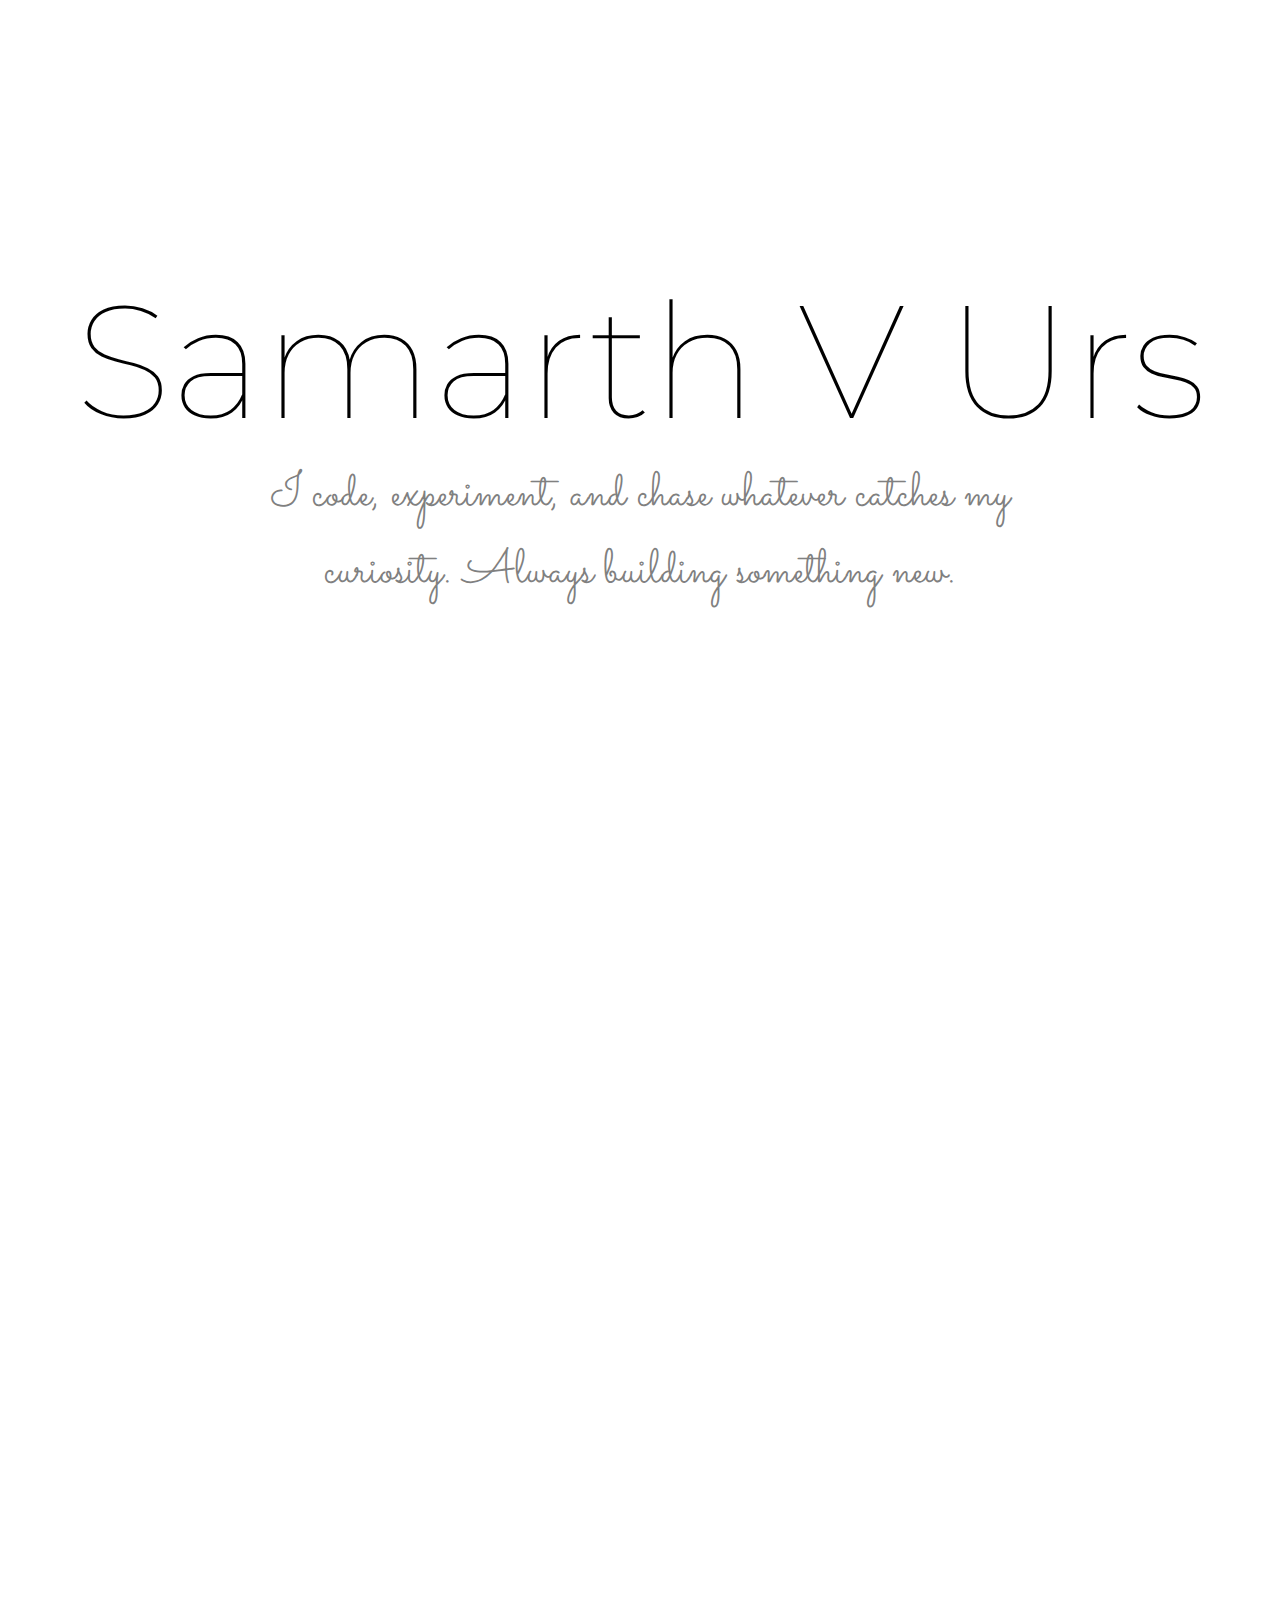
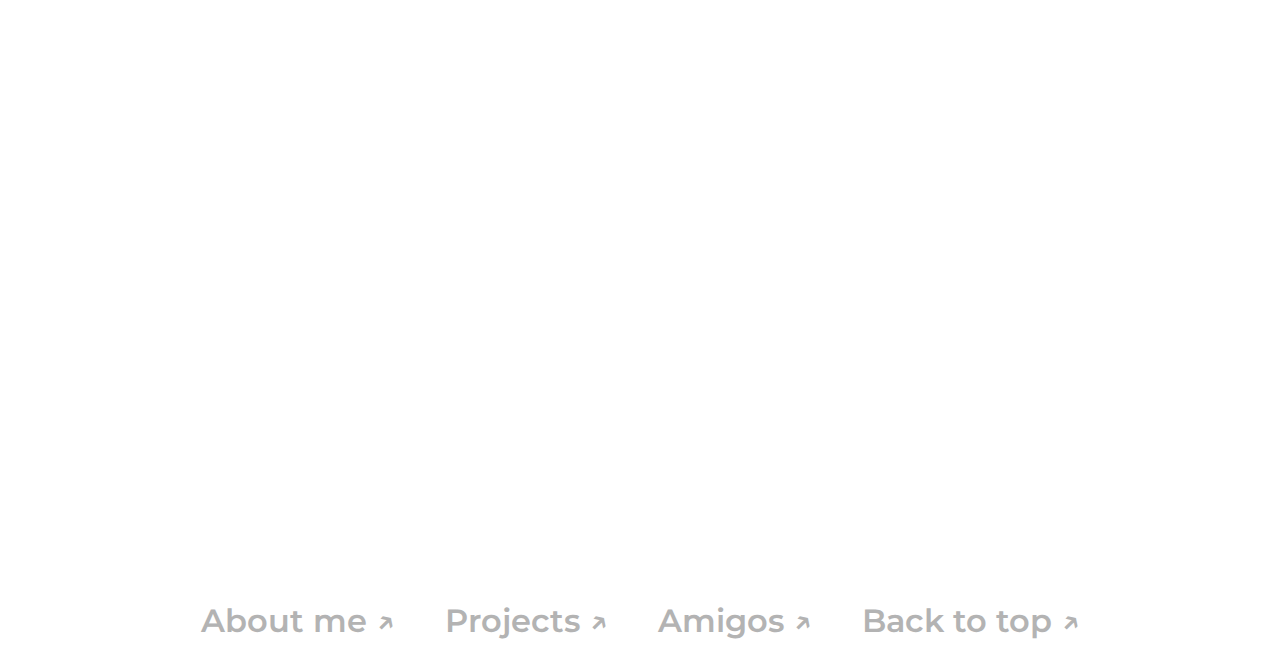
<file: index.html>
<!DOCTYPE html>
<html lang="en">

    <head>
        <!-- AOS CSS -->
        <link href="https://cdn.jsdelivr.net/npm/aos@2.3.4/dist/aos.css" rel="stylesheet">
        <link href="https://cdn.jsdelivr.net/npm/bootstrap@5.3.3/dist/css/bootstrap.min.css" rel="stylesheet" integrity="sha384-QWTKZyjpPEjISv5WaRU9OFeRpok6YctnYmDr5pNlyT2bRjXh0JMhjY6hW+ALEwIH" crossorigin="anonymous">
        <script src="https://cdn.jsdelivr.net/npm/bootstrap@5.3.3/dist/js/bootstrap.bundle.min.js" integrity="sha384-YvpcrYf0tY3lHB60NNkmXc5s9fDVZLESaAA55NDzOxhy9GkcIdslK1eN7N6jIeHz" crossorigin="anonymous"></script>
        <meta charset="UTF-8" />
        <meta name="viewport" content="width=device-width, initial-scale=1.0, maximum-scale=1.0, user-scalable=no" />
        <meta name="theme-color" content="#ffffff" />
        <meta name="apple-mobile-web-app-capable" content="yes" />
        <meta name="apple-mobile-web-app-status-bar-style" content="default" />
        <title>Samm</title>
        <!-- Favicon -->
        <link rel="icon" type="image/x-icon" href="images/favicon.ico">
        <link rel="icon" type="image/png" sizes="32x32" href="images/favicon-32x32.png">
        <link rel="icon" type="image/png" sizes="16x16" href="images/favicon-16x16.png">
        <link rel="apple-touch-icon" sizes="180x180" href="images/apple-touch-icon.png">
        <link rel="manifest" href="images/site.webmanifest">
        <link rel="stylesheet" href="styles.css" />
        <link rel="preconnect" href="https://fonts.googleapis.com">
        <link rel="preconnect" href="https://fonts.gstatic.com" crossorigin>
        <link href="https://fonts.googleapis.com/css2?family=Alumni+Sans+SC:ital,wght@0,100..900;1,100..900&family=Bebas+Neue&family=Cabin+Sketch:wght@400;700&family=Coda:wght@400;800&family=Montserrat:ital,wght@0,100..900;1,100..900&family=Oooh+Baby&family=Oswald:wght@200..700&family=Sacramento&display=swap" rel="stylesheet">
    </head>

    <body>
        <script src="https://cdn.jsdelivr.net/npm/aos@2.3.4/dist/aos.js"></script>
        <script>
            AOS.init();
        </script>

        <header>
            <h1 class="mainheading">Samarth V Urs</h1>
            <p class="tagline">I code, experiment, and chase whatever catches my curiosity. Always building something new.</p>
        </header>

        <section class="overview" data-aos="fade-up" data-aos-delay="200" data-aos-duration="1000">
            <a href="aboutme.html" class="inclined-heading-right">Who am I ?</a>
        </section>

        <section class="whoami" data-aos="fade-up" data-aos-delay="600" data-aos-duration="1000">
            <a1>
                Glad you asked, I'm <b>Samarth</b>, a passionate and curious <b>tech enthusiast</b> currently based in <b>Bangalore</b>. I'm a <b>sophomore</b> at <b>Manipal Institute of Technology</b>, deeply enthusiastic about <b>cybersecurity</b>, front-end development, and <b>quantum computing</b>. My journey in tech has been shaped by a strong drive to explore, <b>build</b>, and <b>learn</b> across multiple domains.
            </a1>
        </section>


        <section class="overview" data-aos="fade-up" data-aos-delay="250" data-aos-duration="1000">
            <a href="project.html" class="inclined-heading-left">Projects</a>
        </section>
        <section class="project" data-aos="fade-up" data-aos-delay="300" data-aos-duration="1000">
            <a2>
                Some of the things I've built and designed recently.
            </a2>
        </section>
        <section data-aos="fade-up" data-aos-delay="300" data-aos-duration="1000">
            <div class="projects-section">
                <div class="projects-cards">
                    <div class="project-card">
                        <img src="images/Finflow.png" alt="Finflow" />
                        <h3>Finflow</h3>
                        <div class="card-buttons">
                            <a href="https://github.com/Samarthvurs/FinFlow" class="card-btn">Github</a>
                            <a href="#" class="card-btn">Live Demo</a>
                        </div>
                    </div>
                    <div class="project-card">
                        <img src="images/elplan.png" alt="El-Plan" />
                        <h3>El-Plan</h3>
                        <div class="card-buttons">
                            <a href="https://github.com/Z33xD/El-Plan-STEM" class="card-btn">Github</a>
                            <a href="#" class="card-btn">Live Demo</a>
                        </div>
                    </div>
                    <div class="project-card">
                        <img src="images/clipit.png" alt="Clipit" />
                        <h3>Clipit</h3>
                        <div class="card-buttons">
                            <a href="https://github.com/Samarthvurs/Clipit" class="card-btn">Github</a>
                            <a href="#" class="card-btn">Live Demo</a>
                        </div>
                    </div>
                </div>
            </div>
        </section>
        <section class="overview" data-aos="fade-up" data-aos-delay="250" data-aos-duration="1000">
            <hed3 class="center-normal">
                Connect with me
            </hed3>
        </section>
        <section style="text-align: center;" class="overview" data-aos="fade-up" data-aos-delay="300" data-aos-duration="1000">
            <a3>
                "Alone we can do so little; <b>together</b> we can do so much." – Helen Keller
            </a3>
            <br>
            <a4>
                Let's <b>collaborate</b> and build something impactful together.
            </a4>
            <div class="social-buttons-container">
                <a class="social-button" href="https://www.linkedin.com/in/samarth-v-urs/" target="_blank">
                    <picture>
                        <source srcset="images/linkedin.png" type="image/png">
                        <img src="images/linkedin.png" alt="LinkedIn">
                    </picture>
                </a>

                <a class="social-button" href="mailto:samarth.v.urs@gmail.com" target="_blank">
                    <picture>
                        <source srcset="images/mail.png" type="image/png">
                        <img src="images/mail.png" alt="Mail">
                    </picture>
                </a>

                <a class="social-button" href="https://github.com/Samarthvurs" target="_blank">
                    <picture>
                        <source srcset="images/github.png" type="image/png">
                        <img src="images/github.png" alt="GitHub">
                    </picture>
                </a>

                <a class="social-button" href="https://www.instagram.com/samarth.v.urs/" target="_blank">
                    <picture>
                        <source srcset="images/instagram.png" type="image/png">
                        <img src="images/instagram.png" alt="Instagram">
                    </picture>
                </a>
            </div>
        </section>



  <footer class="custom-footer">
            <div class="footer-links-horizontal">
                <a href="aboutme.html">About me ↗</a>
                <a href="project.html">Projects ↗</a>
                <a href="amigos.html">Amigos ↗</a>
                <a href="#">Back to top ↗</a>
            </div>
        </footer>
    </body>

</html>
</file>
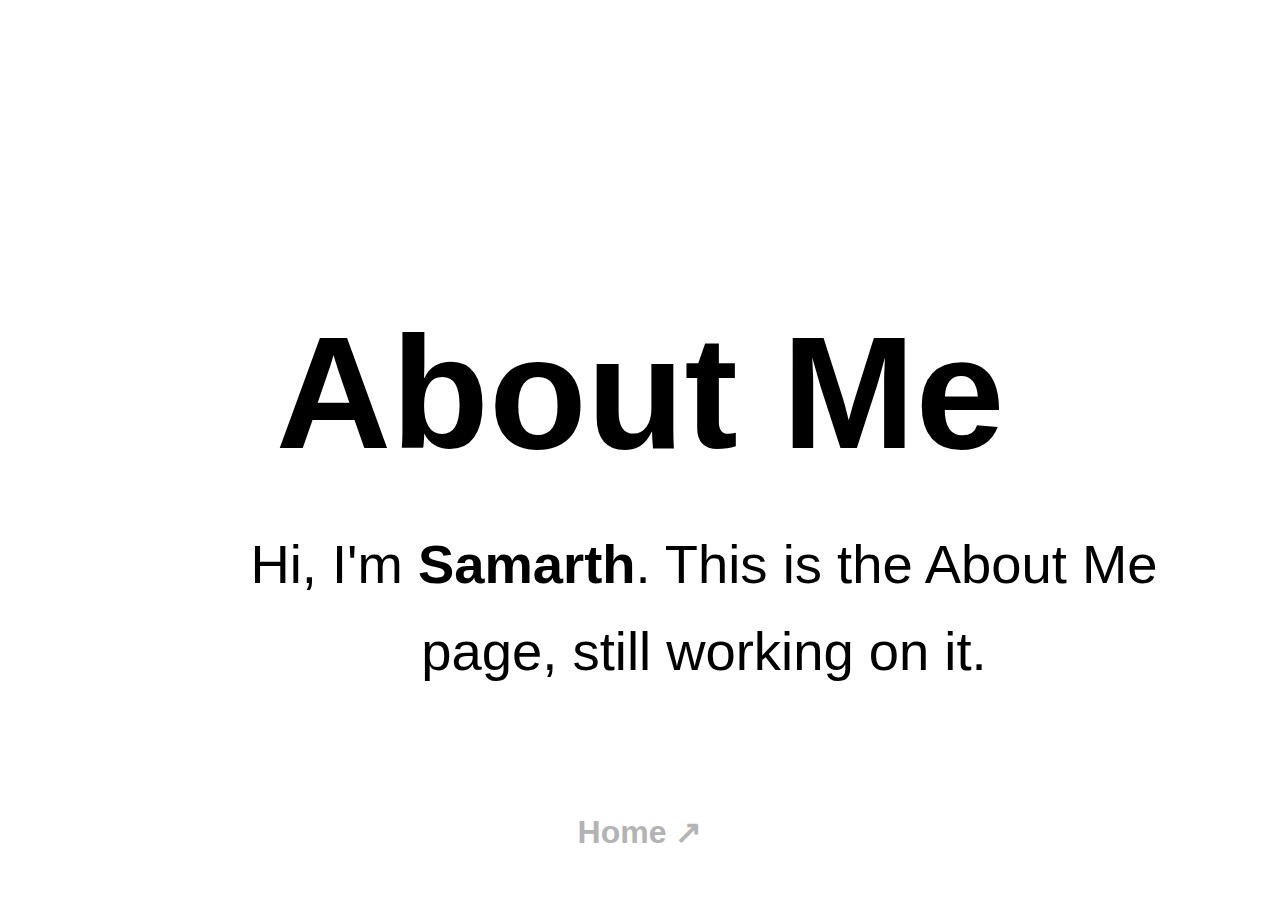
<file: aboutme.html>
<!DOCTYPE html>
<html lang="en">
<head>
    <meta charset="UTF-8">
    <meta name="viewport" content="width=device-width, initial-scale=1.0">
    <title>About Me - Samarth V Urs</title>
    <link rel="stylesheet" href="styles.css">
</head>
<body>
    <header>
        <h1 class="mainheading">About Me</h1>
    </header>
    <section class="whoami" style="text-align:center;">
        <a1 style="font-family: 'Montserrat', sans-serif;">
            Hi, I'm <b>Samarth</b>. This is the About Me page, still working on it.
        </a1>
    </section>
    <footer class="custom-footer">
        <div class="footer-links-horizontal">
            <a href="index.html">Home ↗</a>
        </div>
    </footer>
</body>
</html>
</file>
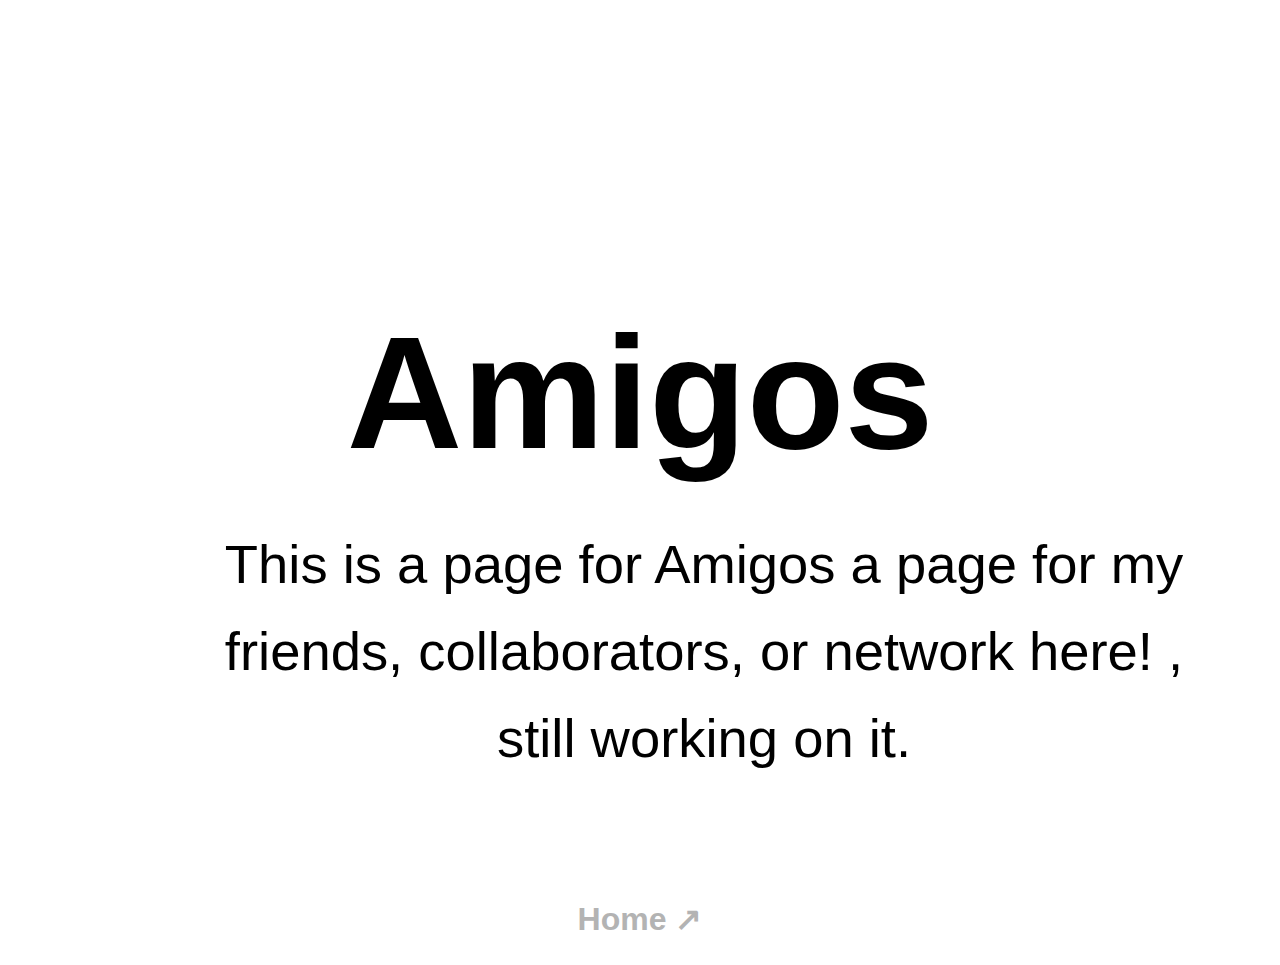
<file: amigos.html>
<!DOCTYPE html>
<html lang="en">
<head>
    <meta charset="UTF-8">
    <meta name="viewport" content="width=device-width, initial-scale=1.0">
    <title>Amigos - Samarth V Urs</title>
    <link rel="stylesheet" href="styles.css">
</head>
<body>
    <header>
        <h1 class="mainheading">Amigos</h1>
    </header>
    <section class="whoami" style="text-align:center;">
        <a1 style="font-family: 'Montserrat', sans-serif;">
            This is a page for Amigos a page for my friends, collaborators, or network here!
        </a1>
        <a1 style="font-family: 'Montserrat', sans-serif;">, still working on it.</a1>
    </section>
    <footer class="custom-footer">
        <div class="footer-links-horizontal">
            <a href="index.html">Home ↗</a>
        </div>
    </footer>
</body>
</html>
</file>
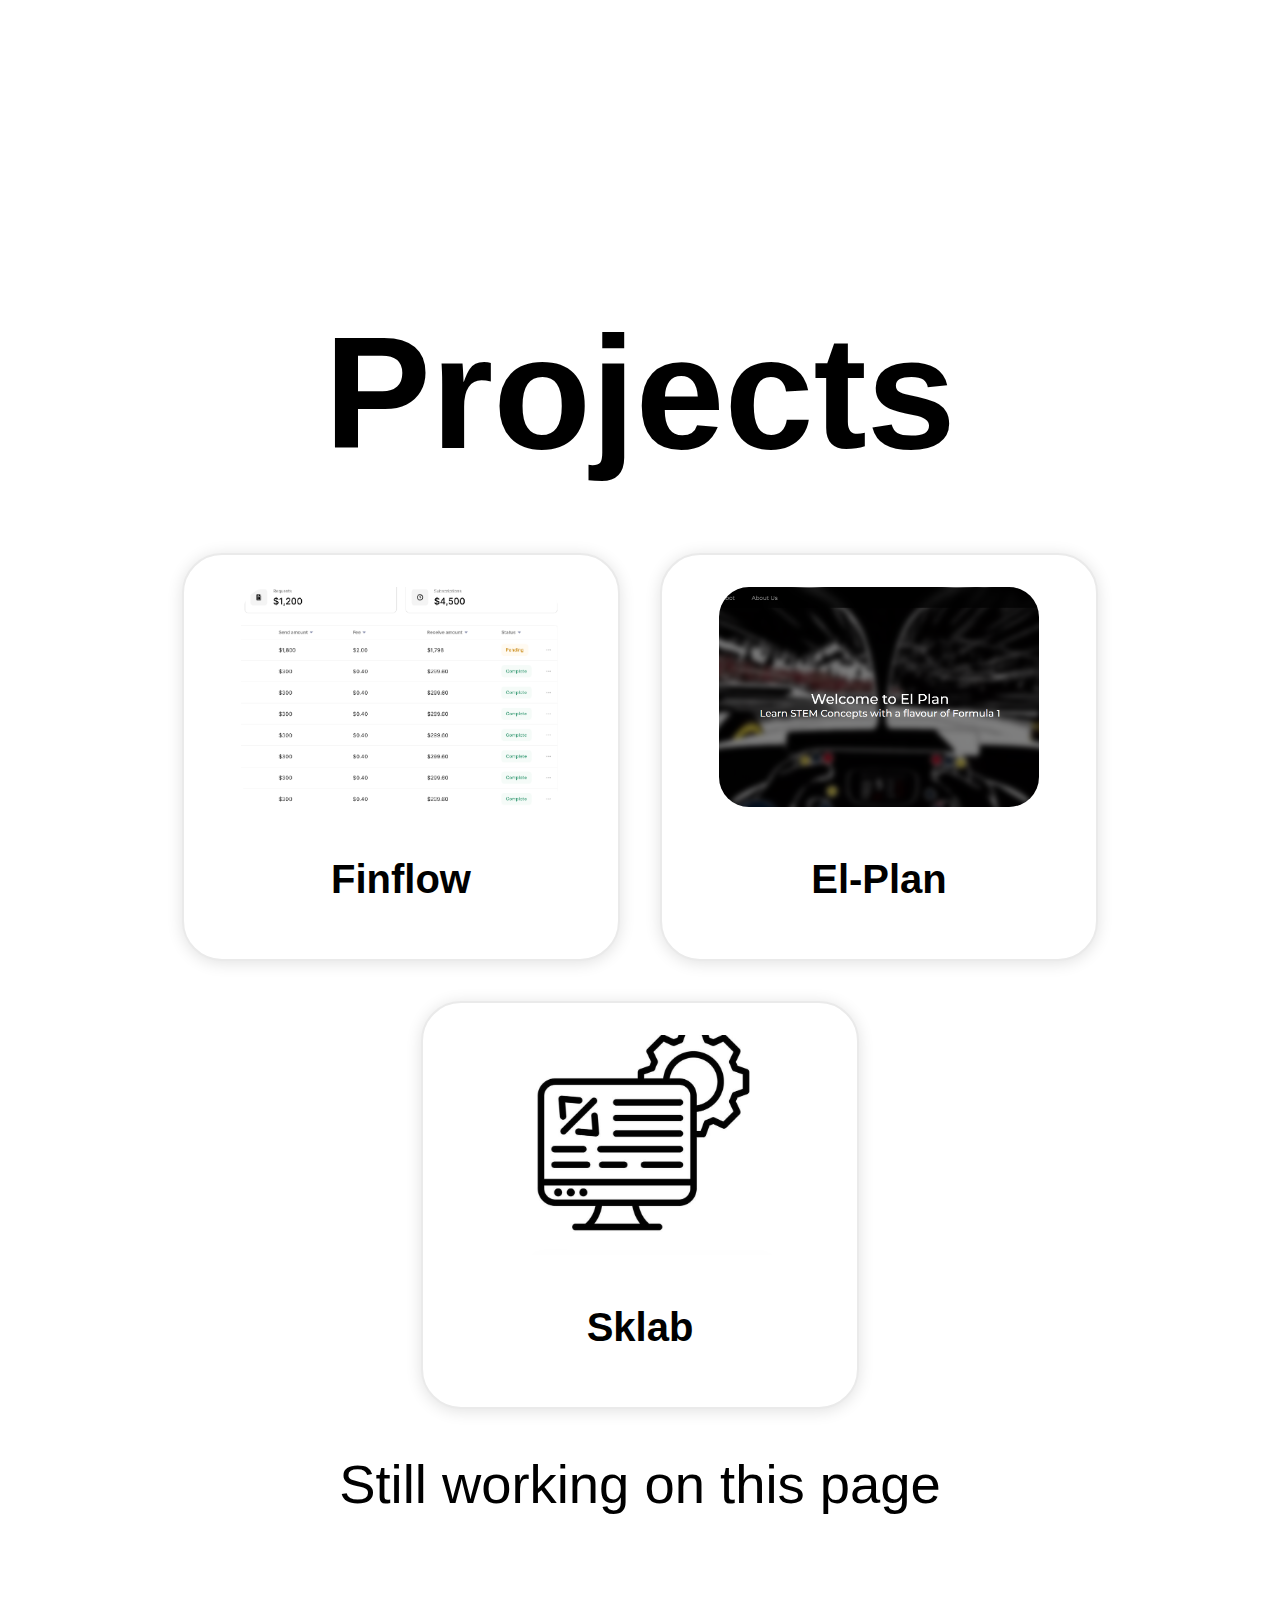
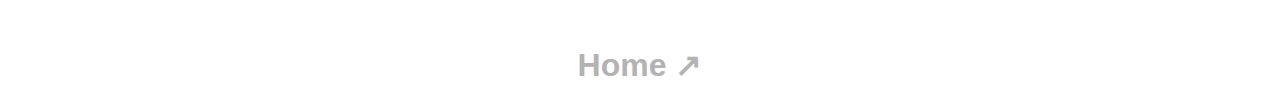
<file: project.html>
<!DOCTYPE html>
<html lang="en">
<head>
    <meta charset="UTF-8">
    <meta name="viewport" content="width=device-width, initial-scale=1.0">
    <title>Projects - Samarth V Urs</title>
    <link rel="stylesheet" href="styles.css">
</head>
<body>
    <header>
        <h1 class="mainheading">Projects</h1>
    </header>
    <section class="projects-section">
        <div class="projects-cards">
            <div class="project-card">
                <img src="./images/Finflow.png" alt="Finflow" width="320" height="220" style="object-fit: cover; border-radius: 30px;" />
                <h3>Finflow</h3>
            </div>
            <div class="project-card">
                <img src="./images/elplan.png" alt="El-Plan" width="320" height="220" style="object-fit: cover; border-radius: 30px;" />
                <h3>El-Plan</h3>
            </div>
            <div class="project-card">
                <img src="./images/sklab.jpg" alt="Sklab" width="320" height="220" style="object-fit: cover; border-radius: 30px;" />
                <h3>Sklab</h3>
            </div>
        </div>
    </section>
    <section>
        <a1 style="display:block; text-align:center; font-family: 'Montserrat', sans-serif;">
            Still working on this page
        </a1>
    </section>
    <footer class="custom-footer">
        <div class="footer-links-horizontal">
            <a href="index.html">Home ↗</a>
        </div>
    </footer>
</body>
</html>
</file>
<file: styles.css>
html,
body {
  font-family: 'Sacramento', sans-serif;
  background-color: #fff;
  color: #000;
  margin: 0;
  padding: 0;
  line-height: 1.6;
  overflow-x: hidden;
  scrollbar-width: none; /* Firefox */
  -ms-overflow-style: none; /* IE and Edge */
}

/* Hide scrollbar for Chrome, Safari and Opera */
html::-webkit-scrollbar,
body::-webkit-scrollbar {
  display: none;
}

header {
  text-align: center;
  margin-top: 265px;
  padding: 0 1rem;
}

h1 {
  font-family: 'Montserrat', sans-serif;
  font-size: 10rem;
  margin-bottom: 0rem;
}

.tagline {
  font-family: 'Sacramento', sans-serif;
  font-size: 3rem;
  color: grey;
  text-align: center;
  padding: 0rem 12rem;
  margin-bottom: 14rem;
}

.inclined-heading-right {
  font-family: 'Cabin Sketch', sans-serif;
  font-weight: 700;
  transform: rotate(-10deg);
  margin: 0 auto 1rem -4rem;
  font-size: 6.4rem;
  display: block;
  width: fit-content;
  text-align: center;
  margin-bottom: 1rem;
}


.inclined-heading-left {
  font-family: 'Cabin Sketch', sans-serif;
  font-weight: 700;
  transform: rotate(10deg);
  margin: 0 -4rem 1rem auto;
  font-size: 6.4rem;
  display: block;
  width: fit-content;
  text-align: center;
  margin-bottom: 1rem;
}

.center-normal {
  font-family: 'Cabin Sketch', sans-serif;
  font-weight: 700;
  margin: 5rem auto 1rem auto;
  font-size: 6.4rem;
  display: block;
  width: fit-content;
  margin-bottom: 1rem;
}

section {
  padding: 0rem 4rem;
}

.project {
  padding: 0;
}

h2 {
  font-size: 2rem;
  margin-bottom: 1rem;
}

ul {
  list-style: square;
  margin-left: 1.5rem;
}

a {
  color: #000;
  text-decoration: none;
}

a:hover {
  color: #555;
  cursor: pointer;
}


a1 {
  font-family: "Sacramento", cursive;
  font-size: 3.4rem;
}
a2 {
  font-family: 'Sacramento', sans-serif;
  font-size: 3.4rem;
  margin: 0;
  padding: 0 7rem;
  display: block;
  width: 100%;
  text-align: right;
  white-space: nowrap;
}

a3{
  font-family: 'Sacramento', sans-serif;
  font-size: 3.4rem;
}
a4{
  font-family: 'Sacramento', sans-serif;
  font-size: 3.4rem;
}

.whoami {
  max-width: 1300px;
  margin: 0 auto 0 8rem;
}

@keyframes weightGrow {
  from {
    font-variation-settings: "wght" 560;
  }
  to {
    font-variation-settings: "wght" 260;
  }
}

.mainheading {
  font-family: 'Montserrat', sans-serif;
  font-variation-settings: "wght" 100;
  animation: weightGrow 2s ease-in-out forwards;
}

::selection {
  background: #b8b8b8;
  color: black;
}

.social-buttons-container {
    display: flex;
    flex-direction: row;
    justify-content: center;
    align-items: center;
    gap: 20px;
    margin: 20px 0;
}

.social-button {
    display: inline-block;
    text-align: center;
}

.social-button {
  width: 85px;
  height: 85px;
  background-color: #ffffff;
  border: 1px solid rgba(0, 0, 0, 0.1);
  border-radius: 13px; /* Rounded corners */
  box-shadow: rgba(0, 0, 0, 0.05) 0 1px 3px;
  display: inline-flex;
  align-items: center;
  justify-content: center;
  transition: transform 0.3s ease, box-shadow 0.3s ease;
  cursor: pointer;
  padding: 0;
  text-decoration: none;
  margin-left: 1rem;
  margin-right: 1rem;
  margin-bottom: 2rem;
  margin-top: 2rem;
}

.social-button img {
  width: 75px;
  height: 75px;
  object-fit: contain;
  transition: opacity 0.3s ease;
}

.social-button img[loading] {
  opacity: 0;
}

.social-button img:not([loading]) {
  opacity: 1;
}

.social-button:hover {
  transform: scale(1.15);
  box-shadow: rgba(0, 0, 0, 0.1) 0 4px 12px;
}

.projects-section {
  margin: 0 auto;
  max-width: 1400px;
  padding: 2rem 0;
}

.projects-cards {
  display: flex;
  justify-content: center;
  gap: 2.5rem;
  flex-wrap: wrap;
}

.project-card {
  background: #fff;
  border-radius: 40px;
  box-shadow: 0 2px 16px rgba(0,0,0,0.12);
  padding: 2rem 2rem 1.5rem 2rem;
  width: 370px;
  display: flex;
  flex-direction: column;
  align-items: center;
  transition: box-shadow 0.25s cubic-bezier(0.23, 1, 0.32, 1),
    transform 0.25s cubic-bezier(0.23, 1, 0.32, 1);
  border: 2px solid #eaeaea;
}

.project-card:hover {
  box-shadow: 0 8px 32px rgba(0,0,0,0.18), 0 1.5px 8px rgba(0,0,0,0.10);
  transform: translateY(-10px) scale(1.03);
  z-index: 2;
}

.project-card img {
  width: 320px;
  height: 220px;
  object-fit: cover;
  border-radius: 30px;
  margin-bottom: 1.5rem;
  transition: opacity 0.3s ease;
}

.project-card img[loading] {
  opacity: 0;
}

.project-card img:not([loading]) {
  opacity: 1;
}

.project-card h3 {
  font-size: 2.5rem;
  font-family: 'Montserrat', sans-serif;
  font-weight: bold;
  margin: 1rem 0 1.5rem 0;
  text-align: center;
}

.card-buttons {
  display: flex;
  gap: 1.2rem;
  margin-top: 1rem;
}

.card-btn {
  display: flex;
  align-items: center;
  justify-content: center;
  background: #fff;
  border: 2px solid #bbb;
  border-radius: 30px;
  padding: 0.8rem 2.2rem;
  font-size: 1.2rem;
  font-family: 'Montserrat', sans-serif;
  font-weight: 500;
  color: #000;
  text-decoration: none;
  transition: background 0.2s, color 0.2s, border 0.2s, box-shadow 0.2s, transform 0.2s;
}

.card-btn:hover {
  background: #222;
  color: #fff;
  border: 2px solid #222;
  box-shadow: 0 4px 16px rgba(0,0,0,0.10);
  transform: translateY(-3px) scale(1.05);
}

.footer-links-horizontal {
    display: flex;
    flex-direction: row;
    justify-content: center;
    align-items: center;
    gap: 50px;
    margin: 20px 0;
}

.footer-links-horizontal a {
  font-family: 'Montserrat', sans-serif;
  font-size: 2rem;
  color: #b3b3b3;
  text-decoration: none;
  font-weight: 600;
  transition: color 0.2s;
}

.footer-links-horizontal a:hover {
  color: #888;
}

.custom-footer {
  margin-top: 7rem;
}

/* Mobile Responsive Styles */
@media screen and (max-width: 768px) {
  header {
    margin-top: 100px;
  }

  h1 {
    font-size: 4rem;
  }

  .tagline {
    font-size: 1.8rem;
    padding: 0 1rem;
    margin-bottom: 4rem;
  }

  .inclined-heading-right,
  .inclined-heading-left,
  .center-normal {
    font-size: 2.5rem;
    margin: 0 auto;
    transform: none;
    display: block;
    text-align: center;
    width: fit-content;
  }

  section {
    padding: 0 1rem;
  }

  a1, a2, a3, a4 {
    font-size: 1.8rem;
    margin: 0 auto;
    text-align: center;
    white-space: normal;
    padding: 0 1rem;
  }

  .whoami {
    margin: 1rem auto 3rem auto;
  }

  .projects-cards {
    gap: 1rem;
  }

  .project-card {
    width: 100%;
    max-width: 320px;
    padding: 1rem;
  }

  .project-card img {
    width: 100%;
    height: auto;
  }

  .social-button {
    width: 60px;
    height: 60px;
    margin: 0.5rem;
  }

  .social-button img {
    width: 50px;
    height: 50px;
  }

  .footer-links-horizontal {
    flex-direction: row;
    gap: 25px;
  }

  a2 {
    white-space: normal;
  }
}

/* Tablet Responsive Styles */
@media screen and (min-width: 769px) and (max-width: 1024px) {
  h1 {
    font-size: 6rem;
  }

  .tagline {
    font-size: 2.2rem;
    padding: 0 4rem;
  }

  .inclined-heading-right,
  .inclined-heading-left,
  .center-normal {
    font-size: 4rem;
    margin: 0 auto;
    transform: none;
    display: block;
    text-align: center;
    width: fit-content;
  }

  .project-card {
    width: calc(50% - 2rem);
  }
}

/* Apply max-width and centering to relevant sections */
.overview,
.project {
  max-width: 1400px;
  margin: 0 auto;
}
</file>
